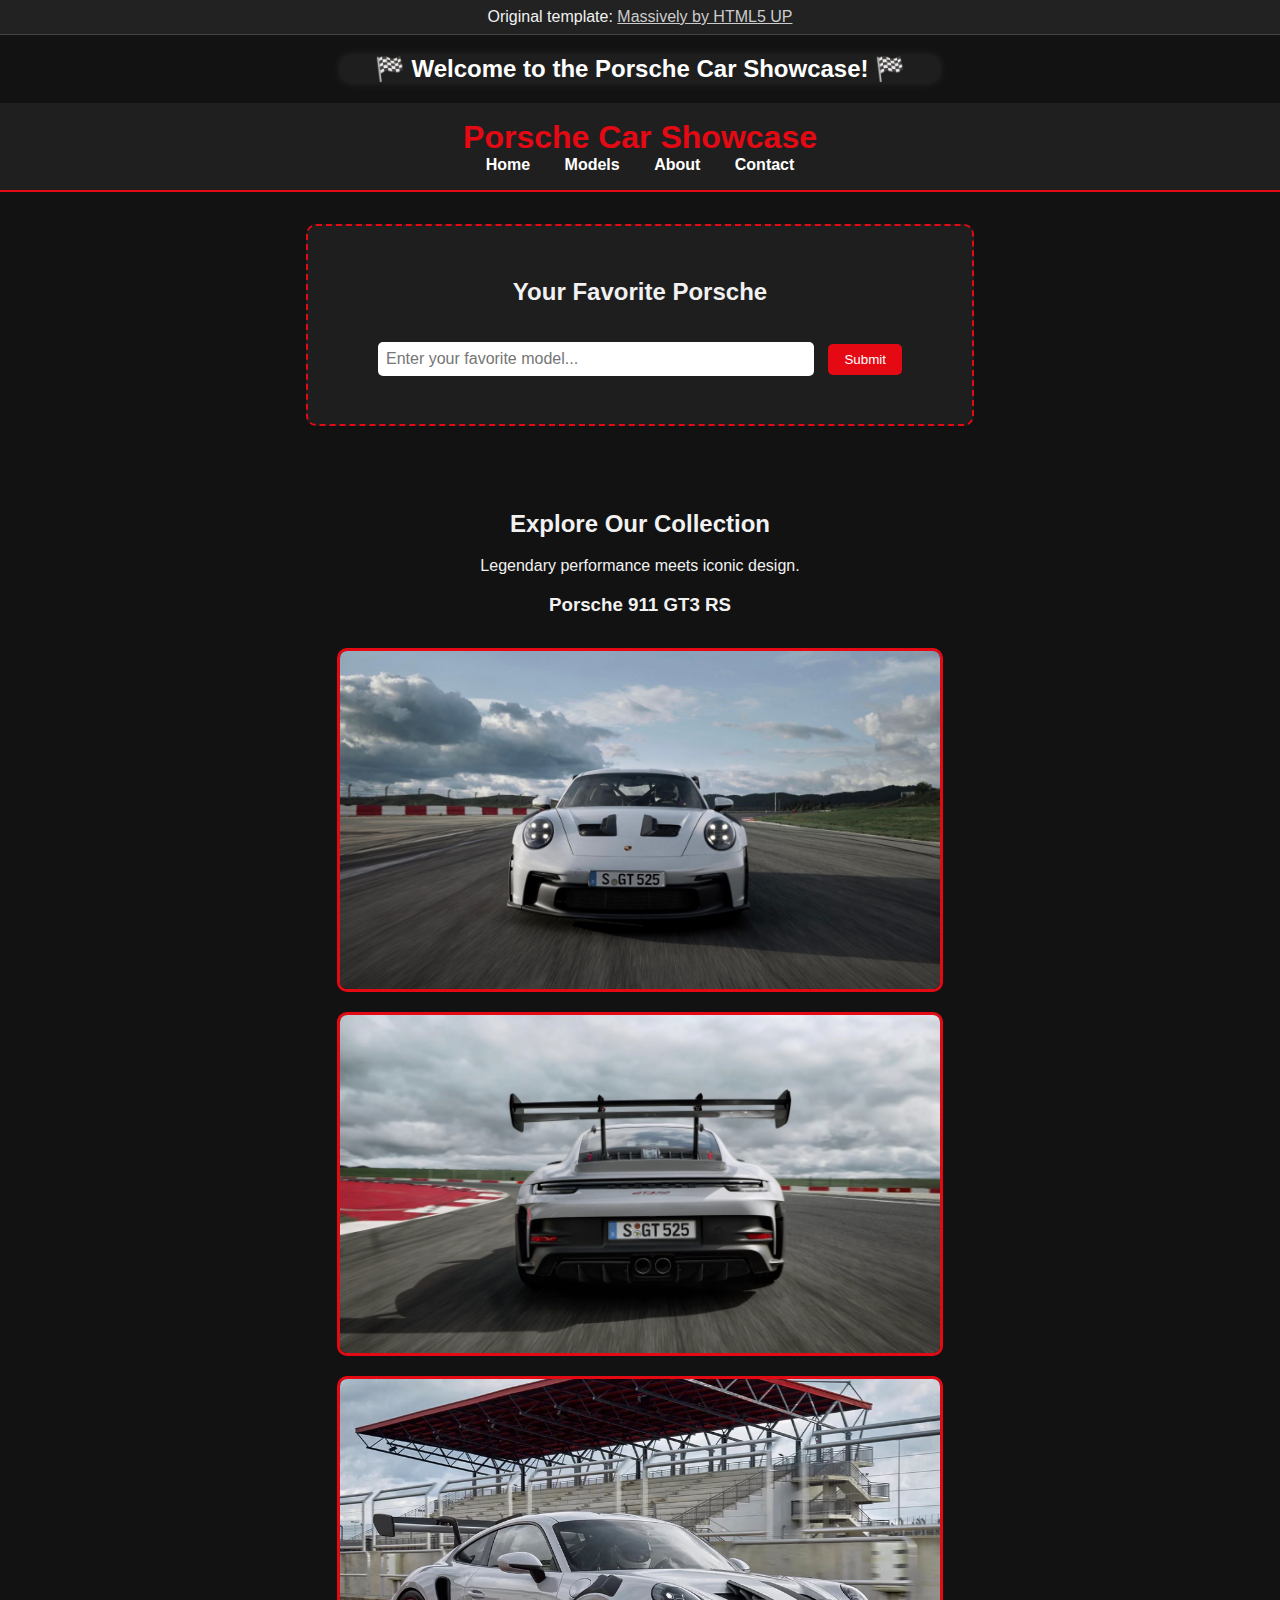
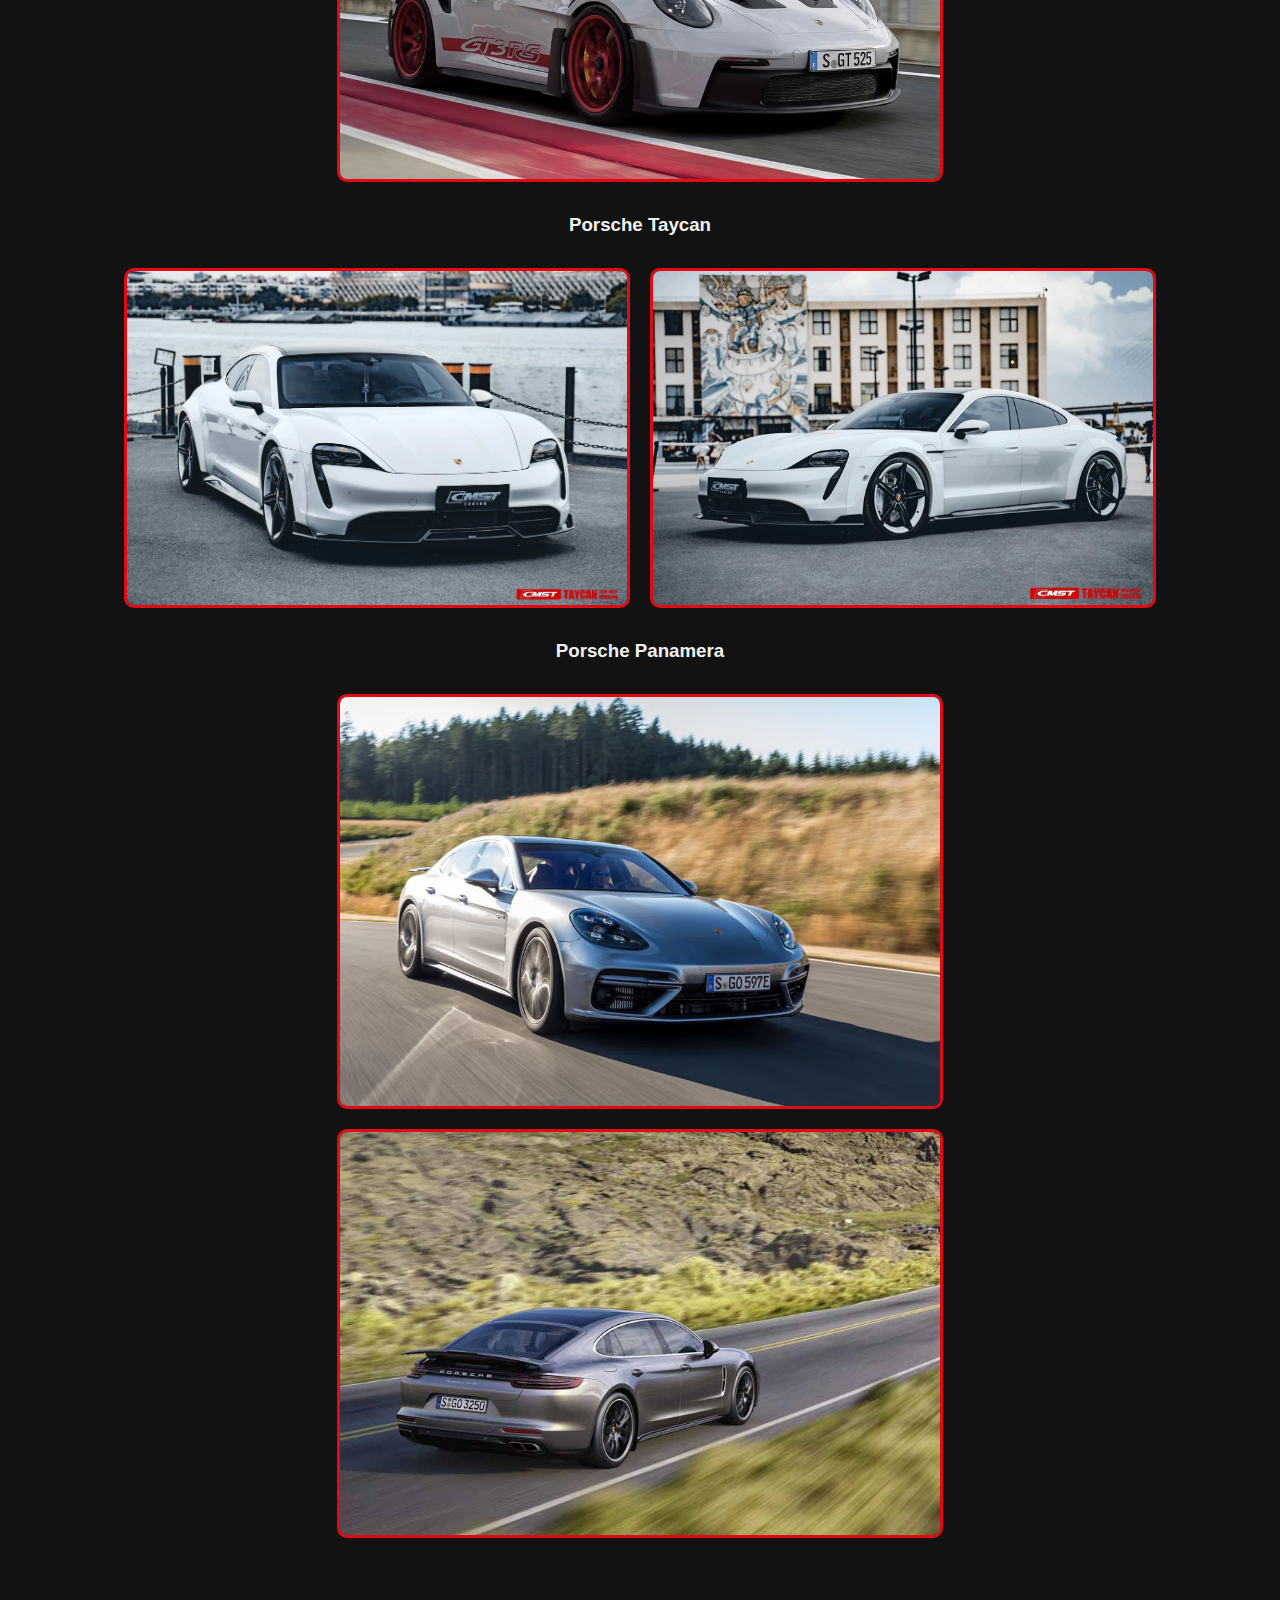
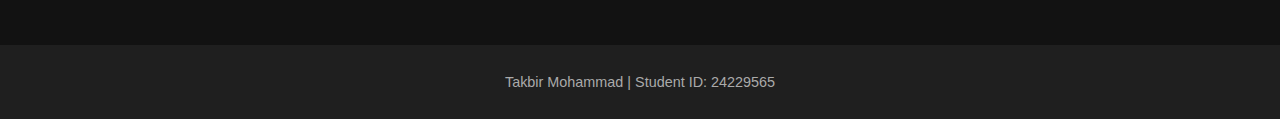
<file: index.html>
<!DOCTYPE html>
<html lang="en">
<head>
  <meta charset="UTF-8" />
  <meta name="viewport" content="width=device-width, initial-scale=1.0"/>
  <title>Porsche Cars</title>
  <link rel="stylesheet" href="style.css" />
  <script defer src="script.js"></script>
</head>
<body>
  <!-- Template link -->
  <div id="template-link">
  Original template: <a href="https://html5up.net/massively" target="_blank">Massively by HTML5 UP</a>
</div>

  <!-- JS welcome message -->
  <div id="welcome"></div> 

  <header>
    <h1>Porsche Car Showcase</h1>
    <nav>
      <a href="index.html">Home</a>
      <a href="models.html">Models</a>
      <a href="about.html">About</a>
      <a href="contact.html">Contact</a>
    </nav>
  </header>

  <!-- Custom JS Function -->
  <section id="custom-function">
    <h2>Your Favorite Porsche</h2>
    <input type="text" id="favModel" placeholder="Enter your favorite model...">
    <button onclick="showFavorite()">Submit</button>
    <p id="output"></p>
  </section>

  <main>
    <h2>Explore Our Collection</h2>
    <p>Legendary performance meets iconic design.</p>

    <h3>Porsche 911 GT3 RS</h3>
    <div class="car-gallery">
      <img src="images/gt3_front.jpg" alt="GT3 RS Front View" width="600">
      <img src="images/gt3_rear.jpg" alt="GT3 RS Rear View" width="600">
      <img src="images/gt3_track.jpg" alt="GT3 RS On Track" width="600">
    </div>

    <h3>Porsche Taycan</h3>
    <div class="car-gallery">
      <img src="images/taycan_front.jpg" alt="Taycan Front" width="500">
      <img src="images/taycan_cross.jpg" alt="Taycan Cross Turismo" width="500">
    </div>

    <h3>Porsche Panamera</h3>
    <div class="car-gallery">
      <img src="images/panamera_turbo.jpg" alt="Panamera Turbo S" width="600">
      <img src="images/panamera_exec.jpg" alt="Panamera Executive" width="600">
    </div>
  </main>

  <footer>
    <p>Takbir Mohammad | Student ID: 24229565</p>
  </footer>
</body>
</html>
</file>
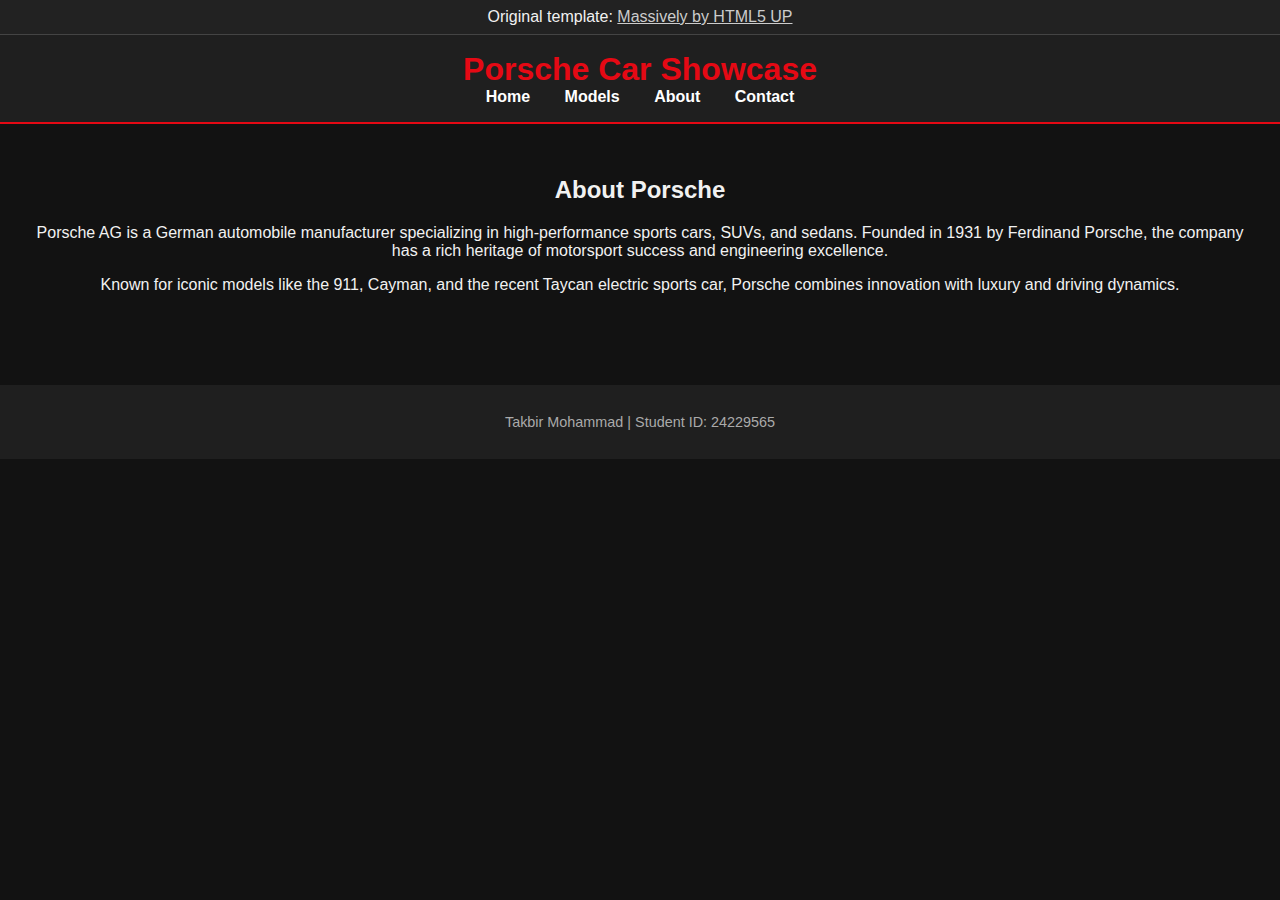
<file: about.html>
<!DOCTYPE html>
<html lang="en">
<head>
  <meta charset="UTF-8" />
  <meta name="viewport" content="width=device-width, initial-scale=1.0" />
  <title>About Porsche</title>
  <link rel="stylesheet" href="style.css" />
  <script defer src="script.js"></script>
</head>
<body>
  <div id="template-link">
  Original template: <a href="https://html5up.net/massively" target="_blank">Massively by HTML5 UP</a>
</div>

  <header>
    <h1>Porsche Car Showcase</h1>
    <nav>
      <a href="index.html">Home</a>
      <a href="models.html">Models</a>
      <a href="about.html">About</a>
      <a href="contact.html">Contact</a>
    </nav>
  </header>

  <main>
    <h2>About Porsche</h2>
    <p>Porsche AG is a German automobile manufacturer specializing in high-performance sports cars, SUVs, and sedans. Founded in 1931 by Ferdinand Porsche, the company has a rich heritage of motorsport success and engineering excellence.</p>
    <p>Known for iconic models like the 911, Cayman, and the recent Taycan electric sports car, Porsche combines innovation with luxury and driving dynamics.</p>
  </main>

  <footer>
    <p>Takbir Mohammad | Student ID: 24229565</p>
  </footer>
</body>
</html>
</file>
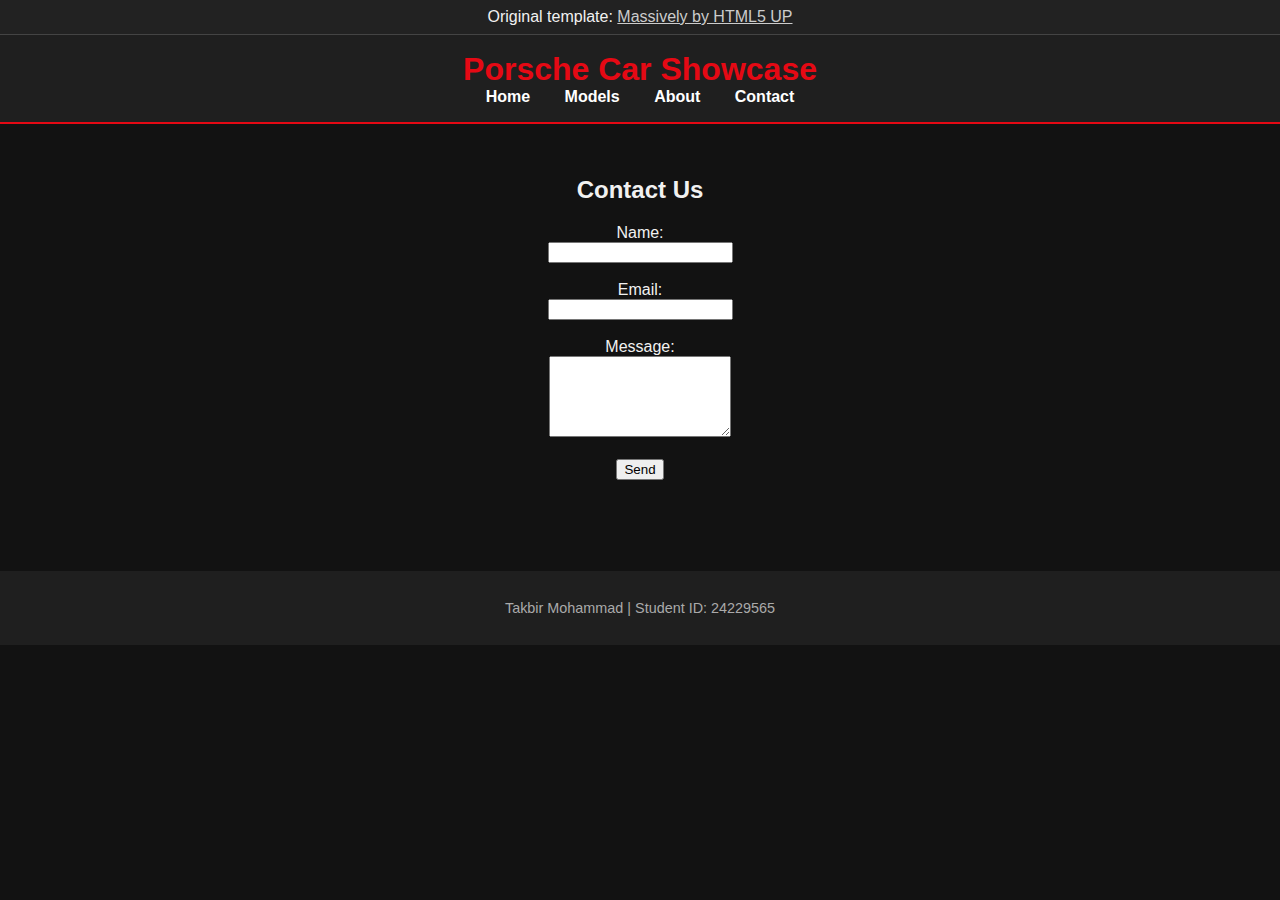
<file: contact.html>
<!DOCTYPE html>
<html lang="en">
<head>
  <meta charset="UTF-8" />
  <meta name="viewport" content="width=device-width, initial-scale=1.0" />
  <title>Contact Porsche Showcase</title>
  <link rel="stylesheet" href="style.css" />
  <script defer src="script.js"></script>
</head>
<body>
  <div id="template-link">
  Original template: <a href="https://html5up.net/massively" target="_blank">Massively by HTML5 UP</a>
</div>

  <header>
    <h1>Porsche Car Showcase</h1>
    <nav>
      <a href="index.html">Home</a>
      <a href="models.html">Models</a>
      <a href="about.html">About</a>
      <a href="contact.html">Contact</a>
    </nav>
  </header>

  <main>
    <h2>Contact Us</h2>
    <form id="contactForm">
      <label for="name">Name:</label><br/>
      <input type="text" id="name" name="name" required><br/><br/>
      <label for="email">Email:</label><br/>
      <input type="email" id="email" name="email" required><br/><br/>
      <label for="message">Message:</label><br/>
      <textarea id="message" name="message" rows="5" required></textarea><br/><br/>
      <button type="submit">Send</button>
    </form>
    <p id="formMessage"></p>
  </main>

  <footer>
    <p>Takbir Mohammad | Student ID: 24229565</p>
  </footer>

  <script>
    const form = document.getElementById('contactForm');
    const formMessage = document.getElementById('formMessage');

    form.addEventListener('submit', function(e) {
      e.preventDefault();
      formMessage.style.color = 'green';
      formMessage.textContent = 'Thank you for contacting us, ' + form.name.value + '! We will get back to you shortly.';
      form.reset();
    });
  </script>
</body>
</html>
</file>
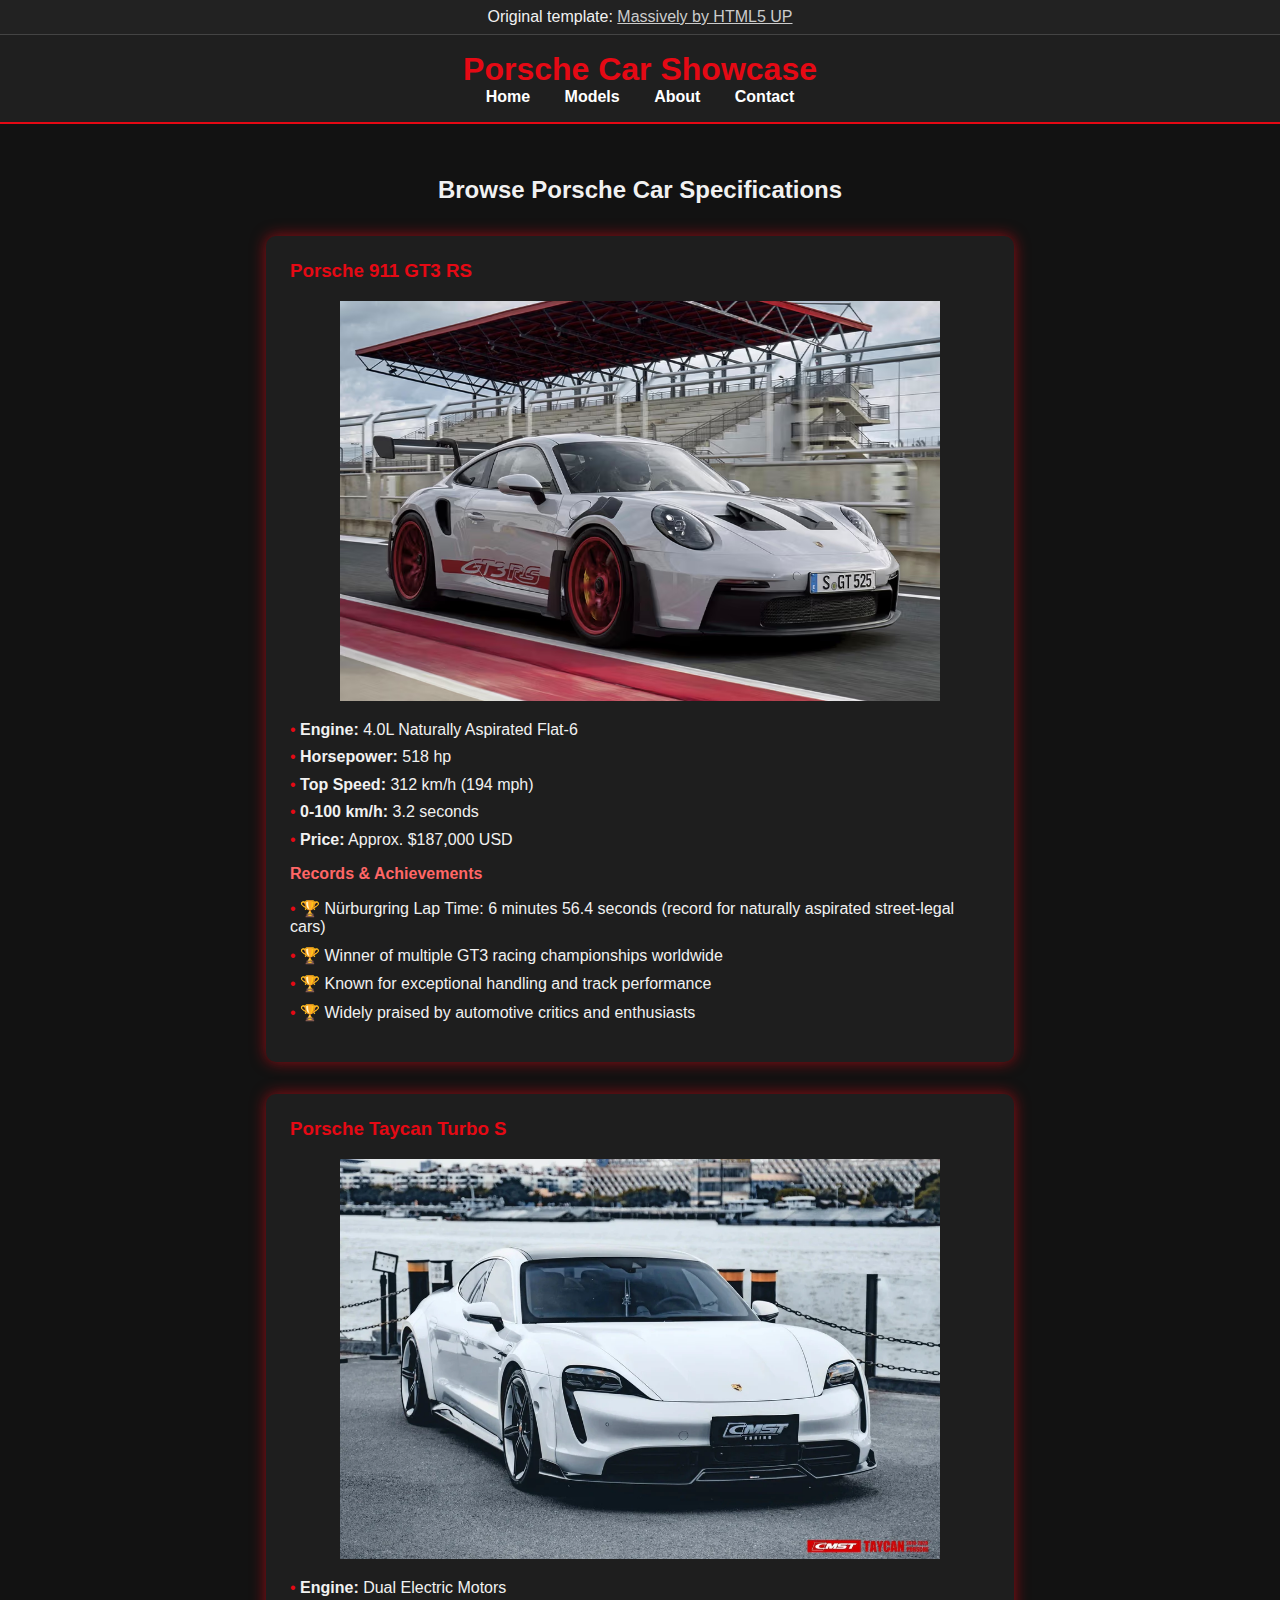
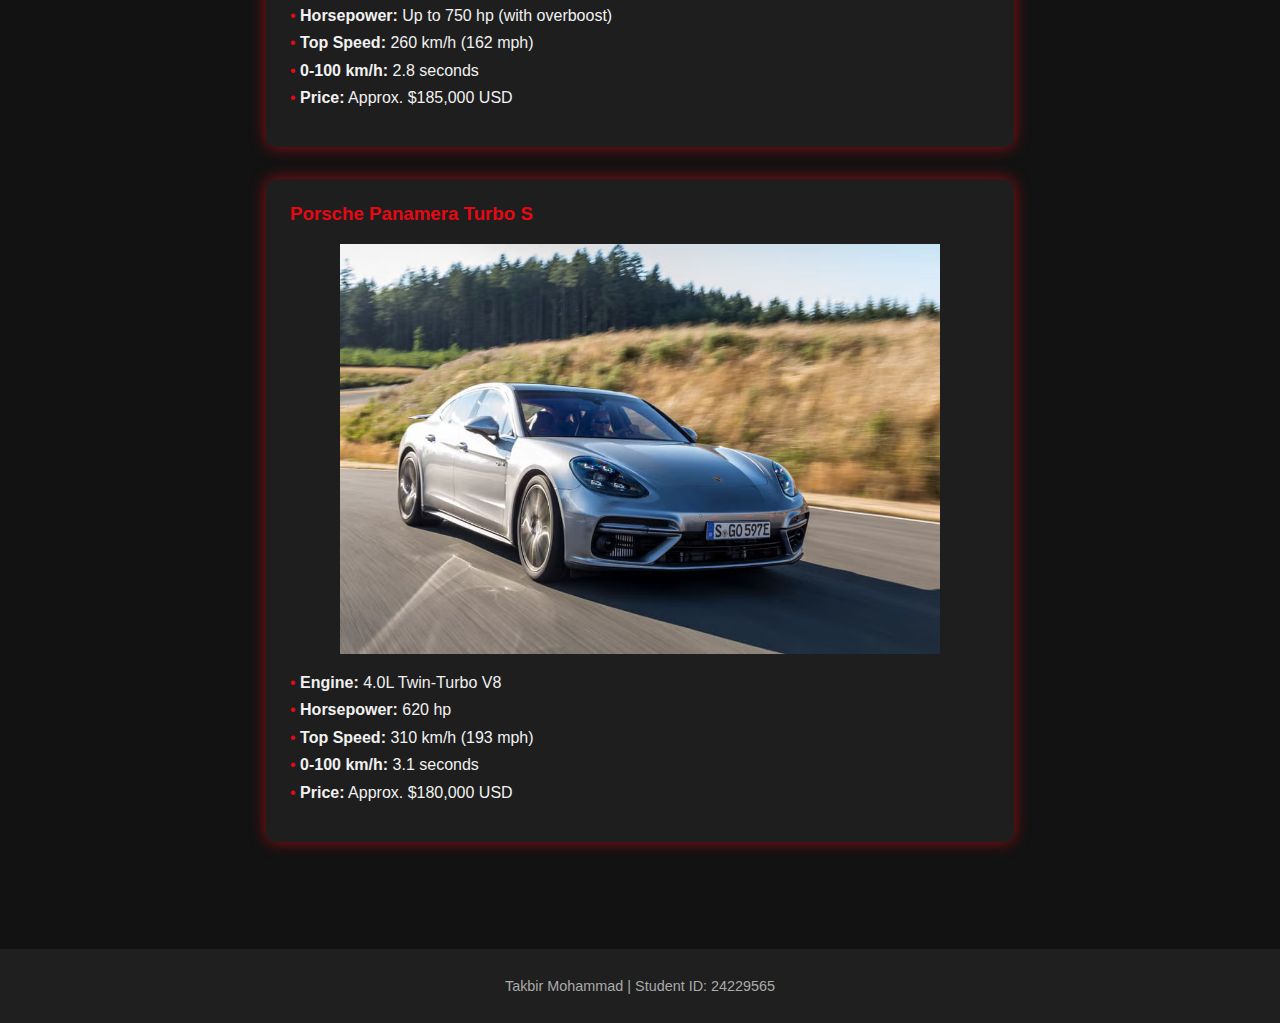
<file: models.html>
<!DOCTYPE html>
<html lang="en">
<head>
  <meta charset="UTF-8" />
  <meta name="viewport" content="width=device-width, initial-scale=1.0" />
  <title>Porsche Models - Specs</title>
  <link rel="stylesheet" href="style.css" />
  <script defer src="script.js"></script>
</head>
<body>
  <div id="template-link">
  Original template: <a href="https://html5up.net/massively" target="_blank">Massively by HTML5 UP</a>
</div>
  <header>
    <h1>Porsche Car Showcase</h1>
    <nav>
      <a href="index.html">Home</a>
      <a href="models.html">Models</a>
      <a href="about.html">About</a>
      <a href="contact.html">Contact</a>
    </nav>
  </header>

  <main>
    <h2>Browse Porsche Car Specifications</h2>

    <section class="model-specs">
      <h3>Porsche 911 GT3 RS</h3>
      <center>
      <img src="images/gt3_track.jpg" alt="Porsche 911 GT3 RS" width="600" />
      </center>
      <ul>
        <li><strong>Engine:</strong> 4.0L Naturally Aspirated Flat-6</li>
        <li><strong>Horsepower:</strong> 518 hp</li>
        <li><strong>Top Speed:</strong> 312 km/h (194 mph)</li>
        <li><strong>0-100 km/h:</strong> 3.2 seconds</li>
        <li><strong>Price:</strong> Approx. $187,000 USD</li>
      </ul>

      <h4>Records & Achievements</h4>
      <ul>
        <li>🏆 Nürburgring Lap Time: 6 minutes 56.4 seconds (record for naturally aspirated street-legal cars)</li>
        <li>🏆 Winner of multiple GT3 racing championships worldwide</li>
        <li>🏆 Known for exceptional handling and track performance</li>
        <li>🏆 Widely praised by automotive critics and enthusiasts</li>
      </ul>
    </section>

    <section class="model-specs">
      <h3>Porsche Taycan Turbo S</h3>
      <center>
      <img src="images/taycan_front.jpg" alt="Porsche Taycan Turbo S" width="600" />
      </center>
      <ul>
        <li><strong>Engine:</strong> Dual Electric Motors</li>
        <li><strong>Horsepower:</strong> Up to 750 hp (with overboost)</li>
        <li><strong>Top Speed:</strong> 260 km/h (162 mph)</li>
        <li><strong>0-100 km/h:</strong> 2.8 seconds</li>
        <li><strong>Price:</strong> Approx. $185,000 USD</li>
      </ul>
    </section>

    <section class="model-specs">
      <h3>Porsche Panamera Turbo S</h3>
      <center>
      <img src="images/panamera_turbo.jpg" alt="Porsche Panamera Turbo S" width="600" />
      </center>
      <ul>
        <li><strong>Engine:</strong> 4.0L Twin-Turbo V8</li>
        <li><strong>Horsepower:</strong> 620 hp</li>
        <li><strong>Top Speed:</strong> 310 km/h (193 mph)</li>
        <li><strong>0-100 km/h:</strong> 3.1 seconds</li>
        <li><strong>Price:</strong> Approx. $180,000 USD</li>
      </ul>
    </section>
  </main>

  <footer>
    <p>Takbir Mohammad | Student ID: 24229565</p>
  </footer>
</body>
</html>
</file>
<file: style.css>
/* style.css - Dark Theme for Porsche Website */

#welcome {
  text-align: center;
  margin: 10px auto;
  padding: 0px;
  max-width: 600px;
  background-color: #1e1e1e;
  color: #ffffff;
  border-radius: 10px;
  box-shadow: 0 0 10px rgba(255, 255, 255, 0.1);
}


body {
  background-color: #121212;
  color: #f1f1f1;
  font-family: 'Segoe UI', Tahoma, Geneva, Verdana, sans-serif;
  margin: 0;
  padding: 0;
}

header {
  background-color: #1f1f1f;
  padding: 1em;
  text-align: center;
  border-bottom: 2px solid #e50914;
}

header h1 {
  margin: 0;
  color: #e50914;
}

nav a {
  color: #ffffff;
  text-decoration: none;
  margin: 0 15px;
  font-weight: bold;
}

nav a:hover {
  color: #e50914;
}

#template-link {
  background-color: #222;
  padding: 0.5em;
  text-align: center;
  border-bottom: 1px solid #444;
}

#template-link a {
  color: #ccc;
}

#custom-function {
  background-color: #1e1e1e;
  padding: 2em;
  margin: 2em auto;
  text-align: center;
  border: 2px dashed #e50914;
  max-width: 600px;
  border-radius: 10px;
}

#custom-function input {
  padding: 0.5em;
  font-size: 16px;
  margin-top: 1em;
  border-radius: 5px;
  border: none;
  width: 70%;
}

#custom-function button {
  background-color: #e50914;
  color: #fff;
  padding: 0.6em 1.2em;
  border: none;
  border-radius: 5px;
  cursor: pointer;
  margin-left: 10px;
}

#custom-function button:hover {
  background-color: #b00710;
}

.car-gallery {
  display: flex;
  flex-wrap: wrap;
  gap: 20px;
  justify-content: center;
  margin: 2em 0;
}

.car-gallery img {
  border: 3px solid #e50914;
  border-radius: 10px;
  transition: transform 0.3s ease;
}

.car-gallery img:hover {
  transform: scale(1.05);
}

main {
  padding: 2em;
  text-align: center;
}

footer {
  background-color: #1f1f1f;
  color: #aaa;
  text-align: center;
  padding: 1em;
  margin-top: 3em;
  font-size: 0.9em;
}

.model-specs {
  margin: 2em auto;
  max-width: 700px;
  background-color: #1e1e1e;
  padding: 1.5em;
  border-radius: 10px;
  box-shadow: 0 0 15px #e50914a0;
  text-align: left;
}

.model-specs h3 {
  color: #e50914;
  margin-top: 0;
}

.model-specs ul {
  list-style-type: none;
  padding-left: 0;
}

.model-specs ul li::before {
  content: "• ";
  color: #e50914;
}

.model-specs ul li {
  margin-bottom: 0.6em;
}

.model-specs h4 {
  color: #ff6666;
  margin-top: 1em;
  margin-bottom: 0.5em;
}
</file>
